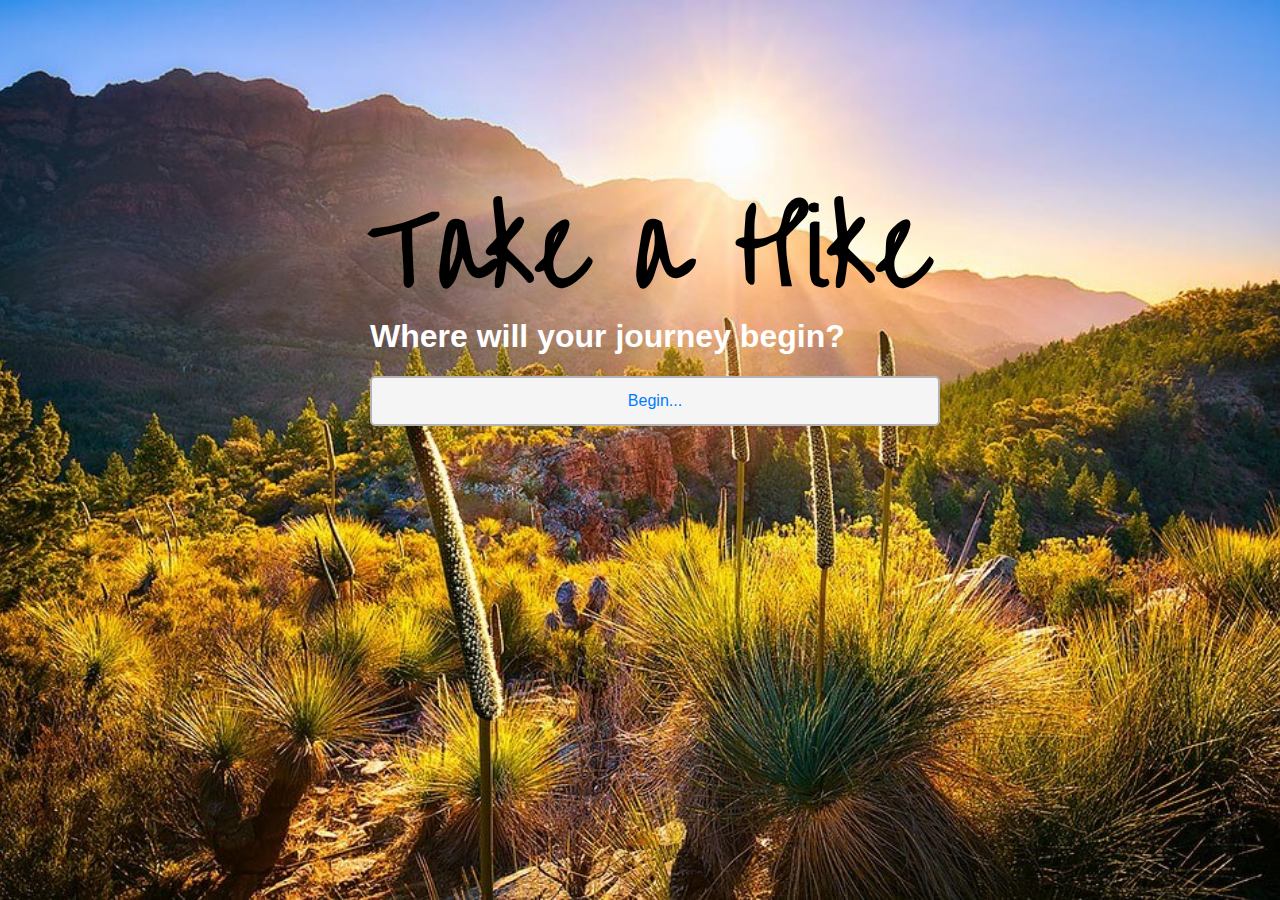
<file: index.html>
<!doctype html>
<html lang="en">
  <head>
    <!-- Required meta tags -->
    <meta charset="utf-8">
    <meta name="viewport" content="width=device-width, initial-scale=1, shrink-to-fit=no">
     <!-- Bootstrap CSS -->
    <link rel="stylesheet" href="https://stackpath.bootstrapcdn.com/bootstrap/4.3.1/css/bootstrap.min.css" integrity="sha384-ggOyR0iXCbMQv3Xipma34MD+dH/1fQ784/j6cY/iJTQUOhcWr7x9JvoRxT2MZw1T" crossorigin="anonymous">
     <!-- Style -->
    <link rel="stylesheet" href="./log-in.css">
    <link href="https://fonts.googleapis.com/css?family=Liu+Jian+Mao+Cao&display=swap" rel="stylesheet">
    <title>Take a Hike</title>
  </head>

  <body>
        <div class="container">
                <!-- Content here -->
                
                        <div class="container">
                          <h1 class="display">Take a Hike</h1>
                          <p class="lead">Where will your journey begin?</p>
                         <div class='search-btn'>
                           <a href="./events-page/search.html">Begin... </a>

                         </div>
                        
                        </div>
                        

                        <!-- We want to implement a log in page in the future -->
                      <!-- <form>
                        <div class="form-group">
                         
                          <input type="email" class="form-control" id="exampleInputEmail1" aria-describedby="emailHelp" placeholder="Enter email">
                    
                        </div>
                        <div class="form-group">
                          
                          <input type="password" class="form-control" id="exampleInputPassword1" placeholder="Password">
                        </div>
                        <div class="form-group form-check">
                          
                        </div>
                       
                    
                        <button type="submit" class="btn btn-primary">Sign Up</button>
                       
                      </form> -->

        </div>
    

    <!-- Optional JavaScript -->
    <!-- jQuery first, then Popper.js, then Bootstrap JS -->
    <script src="https://code.jquery.com/jquery-3.3.1.slim.min.js" integrity="sha384-q8i/X+965DzO0rT7abK41JStQIAqVgRVzpbzo5smXKp4YfRvH+8abtTE1Pi6jizo" crossorigin="anonymous"></script>
    <script src="https://cdnjs.cloudflare.com/ajax/libs/popper.js/1.14.7/umd/popper.min.js" integrity="sha384-UO2eT0CpHqdSJQ6hJty5KVphtPhzWj9WO1clHTMGa3JDZwrnQq4sF86dIHNDz0W1" crossorigin="anonymous"></script>
    <script src="https://stackpath.bootstrapcdn.com/bootstrap/4.3.1/js/bootstrap.min.js" integrity="sha384-JjSmVgyd0p3pXB1rRibZUAYoIIy6OrQ6VrjIEaFf/nJGzIxFDsf4x0xIM+B07jRM" crossorigin="anonymous"></script>
  </body>
</html>
</file>
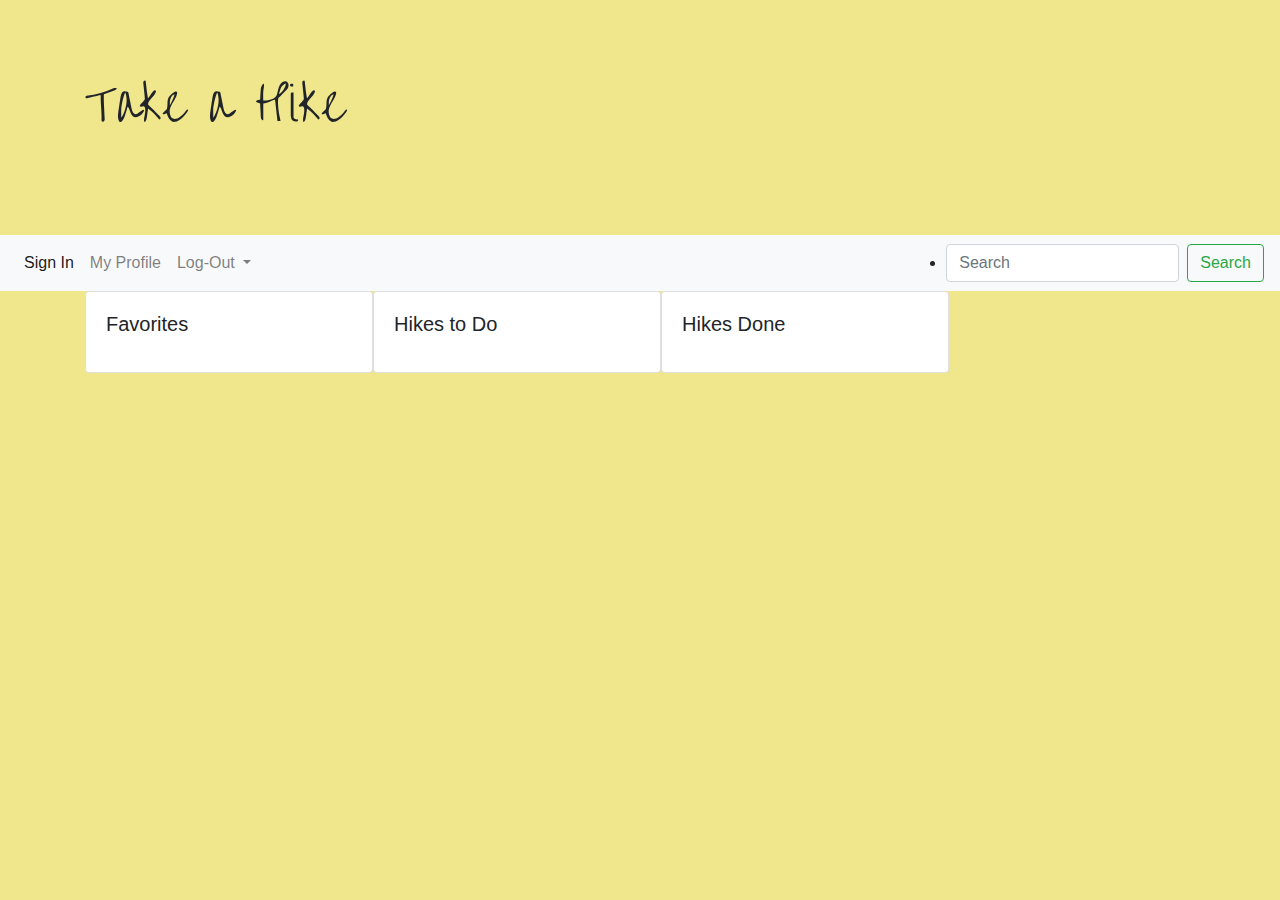
<file: my-profile.html>
<!doctype html>
<html lang="en">
  <head>
    <!-- Required meta tags -->
    <meta charset="utf-8">
    <meta name="viewport" content="width=device-width, initial-scale=1, shrink-to-fit=no">

    <!-- Bootstrap CSS -->
    <link rel="stylesheet" href="https://stackpath.bootstrapcdn.com/bootstrap/4.3.1/css/bootstrap.min.css" integrity="sha384-ggOyR0iXCbMQv3Xipma34MD+dH/1fQ784/j6cY/iJTQUOhcWr7x9JvoRxT2MZw1T" crossorigin="anonymous">
    <link rel="stylesheet" href="my-profile.css">
    <link href="https://fonts.googleapis.com/css?family=Liu+Jian+Mao+Cao&display=swap" rel="stylesheet">
    <title>Take A Hike - My Profile</title>
  </head>
  <body>
       
    <div class="jumbotron jumbotron-fluid">
        <div class="container">
          <h1 class="display-4">Take a Hike</h1>
        </div>
      </div>
              <nav class="navbar navbar-expand-lg navbar-light bg-light">
                <button class="navbar-toggler" type="button" data-toggle="collapse" data-target="#navbarSupportedContent" aria-controls="navbarSupportedContent" aria-expanded="false" aria-label="Toggle navigation">
                  <span class="navbar-toggler-icon"></span>
                </button>
              
                <div class="collapse navbar-collapse" id="navbarSupportedContent">
                  <ul class="navbar-nav mr-auto">
                    <li class="nav-item active">
                      <a class="nav-link" href="#">Sign In<span class="sr-only">(current)</span></a>
                    </li>
                    <li class="nav-item">
                      <a class="nav-link" href="#">My Profile</a>
                    </li>
                    <li class="nav-item dropdown">
                      <a class="nav-link dropdown-toggle" href="#" id="navbarDropdown" role="button" data-toggle="dropdown" aria-haspopup="true" aria-expanded="false">
                        Log-Out
                      </a>
                     
                      </div>
                    </li>
                    <li class="nav-item">
                      
                    </li>
                  </ul>
                  <form class="form-inline my-2 my-lg-0">
                    <input class="form-control mr-sm-2" type="search" placeholder="Search" aria-label="Search">
                    <button class="btn btn-outline-success my-2 my-sm-0" type="submit">Search</button>
                  </form>
                </div>
              </nav>


              <!--Containers for Hikes to Do, Favorites & Hikes done-->

              <div class="container">
                <div class="card" style="width: 18rem;">
                  <div class="card-body">
                    <h5 class="card-title">Favorites</h5>
                   <!--Area where hikes that have been favorited by user-->
                    <p class="card-text-fav"></p>
                    
                  </div>
                </div>
  
                <div class="card" style="width: 18rem;">
                  <div class="card-body">
                    <h5 class="card-title">Hikes to Do</h5>
                    <!--Area where hikes that have been chosen by user to do in the future-->
                    <p class="card-text-do"></p>
                  
                  </div>
                </div>
  
                <div class="card" style="width: 18rem;">
                  <div class="card-body">
                    <h5 class="card-title">Hikes Done</h5>
                    <!--Area where hikes that have been done by user-->
                    <p class="card-text-done"></p>
                   
                  </div>
                </div>
              
            
              

   
   
  

    <!-- Optional JavaScript -->
    <!-- jQuery first, then Popper.js, then Bootstrap JS -->
    <script src="https://code.jquery.com/jquery-3.3.1.slim.min.js" integrity="sha384-q8i/X+965DzO0rT7abK41JStQIAqVgRVzpbzo5smXKp4YfRvH+8abtTE1Pi6jizo" crossorigin="anonymous"></script>
    <script src="https://cdnjs.cloudflare.com/ajax/libs/popper.js/1.14.7/umd/popper.min.js" integrity="sha384-UO2eT0CpHqdSJQ6hJty5KVphtPhzWj9WO1clHTMGa3JDZwrnQq4sF86dIHNDz0W1" crossorigin="anonymous"></script>
    <script src="https://stackpath.bootstrapcdn.com/bootstrap/4.3.1/js/bootstrap.min.js" integrity="sha384-JjSmVgyd0p3pXB1rRibZUAYoIIy6OrQ6VrjIEaFf/nJGzIxFDsf4x0xIM+B07jRM" crossorigin="anonymous"></script>
  </body>
</html>
</file>
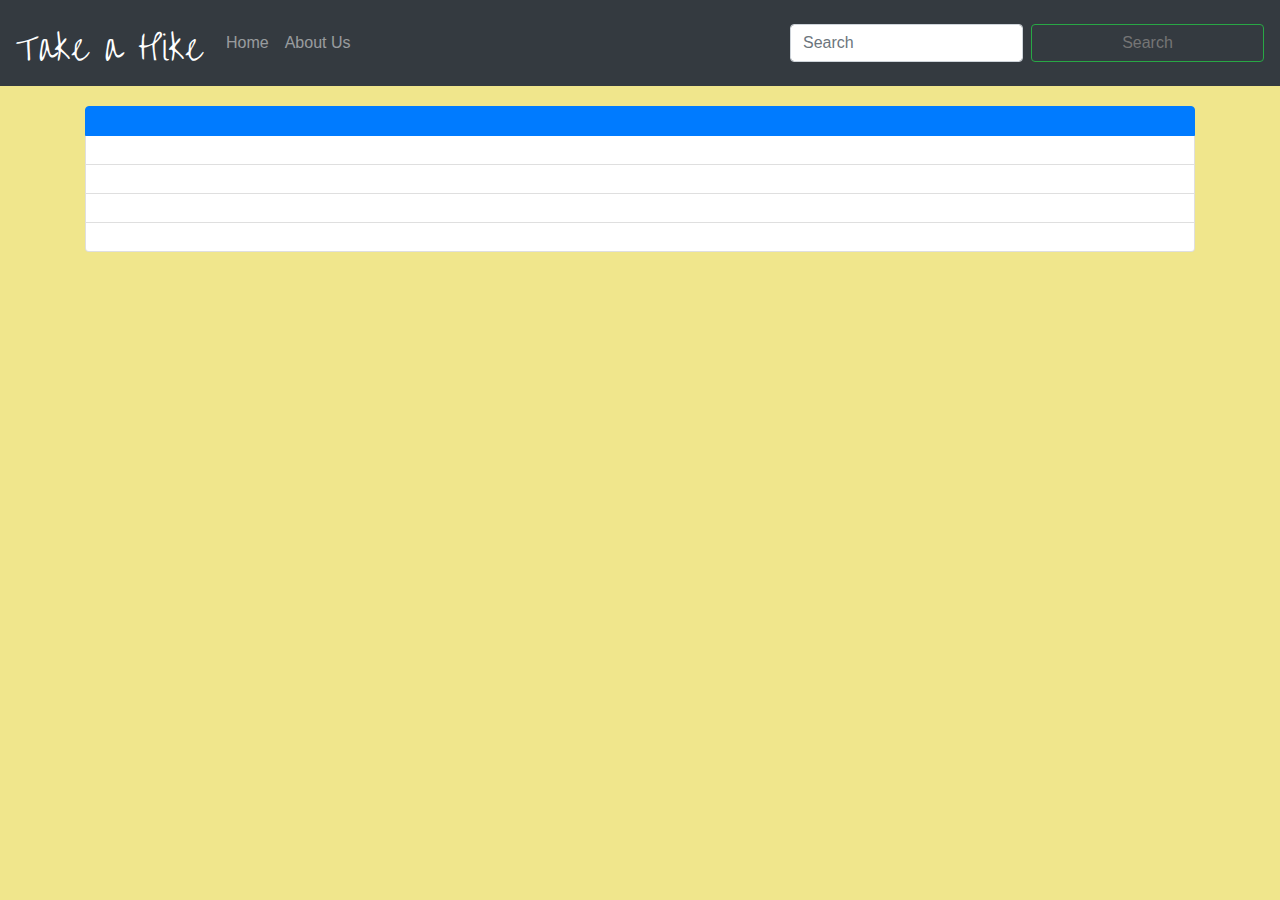
<file: events-page/search.html>
<!DOCTYPE html>
<html lang="en">
<head>
    <meta charset="UTF-8">
    <meta name="viewport" content="width=device-width, initial-scale=1.0">
    <meta http-equiv="X-UA-Compatible" content="ie=edge">
    <link rel="stylesheet" href="https://stackpath.bootstrapcdn.com/bootstrap/4.3.1/css/bootstrap.min.css"
    integrity="sha384-ggOyR0iXCbMQv3Xipma34MD+dH/1fQ784/j6cY/iJTQUOhcWr7x9JvoRxT2MZw1T" crossorigin="anonymous">
    <link href="https://fonts.googleapis.com/css?family=Liu+Jian+Mao+Cao&display=swap" rel="stylesheet"> 
   <link rel="stylesheet" href="stylesheet.css">
   
    <title>Event Search</title>


</head>
<body>
        <nav class="navbar navbar-expand-lg navbar-dark bg-dark">
                        <!-- Navbar content -->
                <a class="navbar-brand" href="#">Take a Hike</a>
                <button class="navbar-toggler" type="button" data-toggle="collapse" data-target="#navbarSupportedContent" aria-controls="navbarSupportedContent" aria-expanded="false" aria-label="Toggle navigation">
                  <span class="navbar-toggler-icon"></span>
                </button>
                <div class="collapse navbar-collapse" id="navbarSupportedContent">
                  <ul class="navbar-nav mr-auto">
                    <!-- <li class="nav-item active">
                      <a class="nav-link" href="#">Sign In<span class="sr-only">(current)</span></a>
                    </li> -->
                    <li class="nav-item">
                        <a class="nav-link" href="../index.html">Home</a>
                    </li>
                    <li class="nav-item">
                      <a class="nav-link" href="../my-profile/my-profile.html">About Us</a>
                    </li>
                      </a>
                      <div class="dropdown-menu" aria-labelledby="navbarDropdown">
                          <a class="dropdown-item" href="../index.html">Home</a>
                        <a class="dropdown-item" href="../my-profile/my-profile.html">About Us</a>
                      </div>
                    </li>
                    <!-- <li class="nav-item">
                      <a class="nav-link" href="#" tabindex="-1" aria-disabled="true">Log Out</a>
                    </li> -->
                  </ul>
                  <form class="form-inline my-2 my-lg-0">

                    <input class="form-control mr-sm-2" type="search" placeholder="Search" aria-label="Search" id="result" name="result">
                    <input class="btn btn-outline-success my-sm-0" id="textvalue" placeholder="Search"></input>
                  </form>
                </div>
               </nav>

               <!-- CONTAINER STARTS-->
               <div class="container">
               <div class="list-group" style="margin-top:20px">
                  <a href="#" class="list-group-item list-group-item-action active">
                    <div class="d-flex w-100 justify-content-between">
                      <h5 class="mb-1" id="name"></h5>
                  </div>
                    
                  </a>

                  <a href="#" class="list-group-item list-group-item-action">
                    <div class="d-flex w-100 justify-content-between">
                      <h6 class="mb-1" id="loc"></h6>
                    </div>
                  </a>
                   
                  <a href="#" class="list-group-item list-group-item-action">
                    <div class="d-flex w-100 justify-content-between">
                      <p class="mb-1" id="summary"></p>
                    </div>
                      </a>
                      
                      <a href="#" class="list-group-item list-group-item-action">
                        <div class="d-flex w-100 justify-content-between">
                          <p class="mb-1" id="image"></p>
                        </div>
                          </a>
        
                          <a href="#" class="list-group-item list-group-item-action">
                            <div class="d-flex w-100 justify-content-between">
                              <p class="mb-1" id="url"></p>
                            </div>
                              </a>
                          
                    
                     
                   

               </div>

                 
               
                  
                    
                
            <script src="https://code.jquery.com/jquery-3.4.1.js"  integrity="sha256-WpOohJOqMqqyKL9FccASB9O0KwACQJpFTUBLTYOVvVU="
            crossorigin="anonymous"></script>
            <script type="text/javascript" src="javascript.js"></script>
    
</body>
</html>
</file>
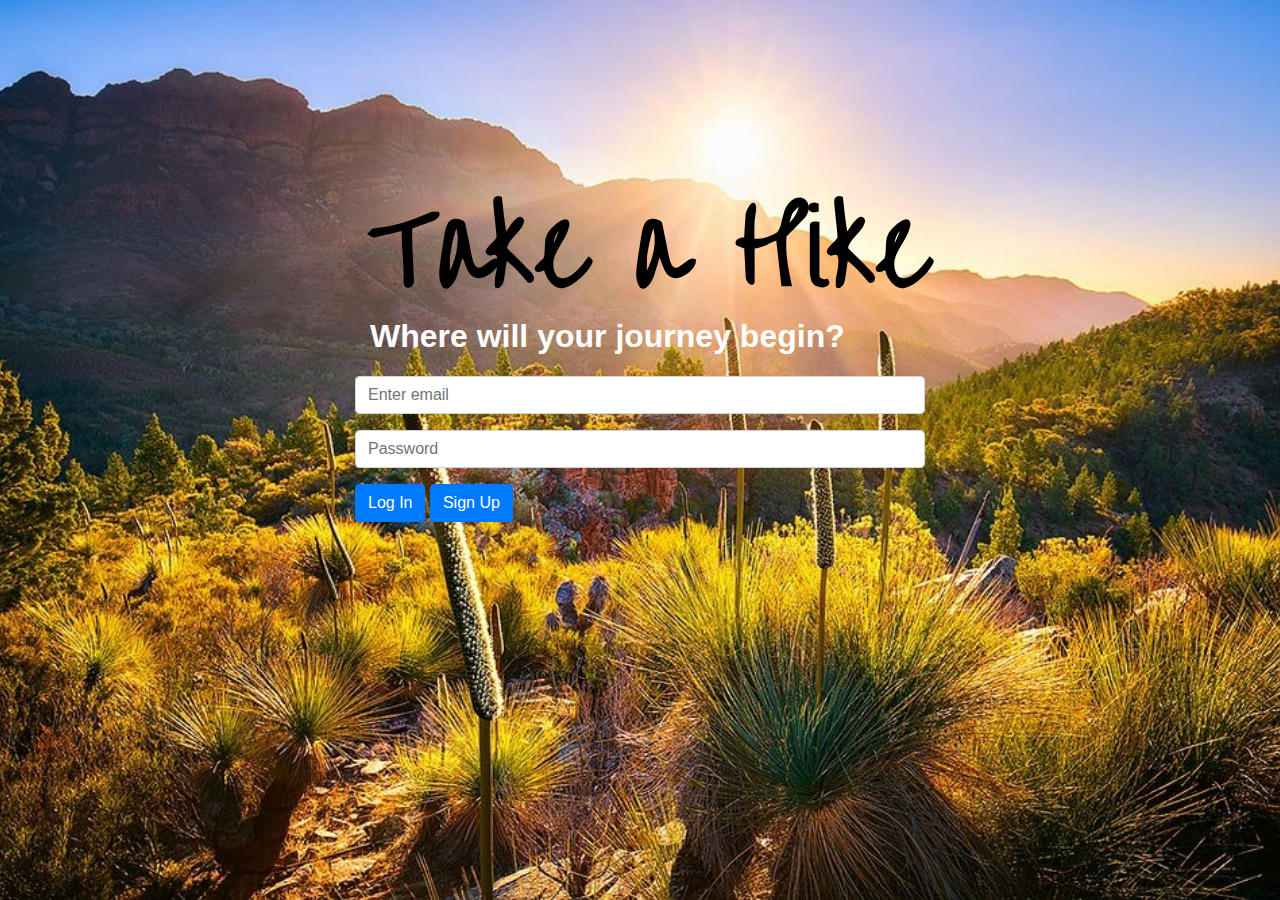
<file: log-in/log-in.html>
<!doctype html>
<html lang="en">
  <head>
    <!-- Required meta tags -->
    <meta charset="utf-8">
    <meta name="viewport" content="width=device-width, initial-scale=1, shrink-to-fit=no">
     <!-- Bootstrap CSS -->
    <link rel="stylesheet" href="https://stackpath.bootstrapcdn.com/bootstrap/4.3.1/css/bootstrap.min.css" integrity="sha384-ggOyR0iXCbMQv3Xipma34MD+dH/1fQ784/j6cY/iJTQUOhcWr7x9JvoRxT2MZw1T" crossorigin="anonymous">
     <!-- Style -->
    <link rel="stylesheet" href="../log-in/log-in.css">
    <link href="https://fonts.googleapis.com/css?family=Liu+Jian+Mao+Cao&display=swap" rel="stylesheet">
    <title>Take a Hike</title>
  </head>

  <body>
        <div class="container">
                <!-- Content here -->
                
                        <div class="container">
                          <h1 class="display">Take a Hike</h1>
                          <p class="lead">Where will your journey begin?</p>
                        </div>
                    


                      <form>
                        <div class="form-group">
                         
                          <input type="email" class="form-control" id="exampleInputEmail1" aria-describedby="emailHelp" placeholder="Enter email">
                    
                        </div>
                        <div class="form-group">
                          
                          <input type="password" class="form-control" id="exampleInputPassword1" placeholder="Password">
                        </div>
                        <div class="form-group form-check">
                          
                        </div>
                        <button type="submit" class="btn btn-primary">Log In</button>
                        <button type="submit" class="btn btn-primary">Sign Up</button>
                      </form>

        </div>
    

    <!-- Optional JavaScript -->
    <!-- jQuery first, then Popper.js, then Bootstrap JS -->
    <script src="https://code.jquery.com/jquery-3.3.1.slim.min.js" integrity="sha384-q8i/X+965DzO0rT7abK41JStQIAqVgRVzpbzo5smXKp4YfRvH+8abtTE1Pi6jizo" crossorigin="anonymous"></script>
    <script src="https://cdnjs.cloudflare.com/ajax/libs/popper.js/1.14.7/umd/popper.min.js" integrity="sha384-UO2eT0CpHqdSJQ6hJty5KVphtPhzWj9WO1clHTMGa3JDZwrnQq4sF86dIHNDz0W1" crossorigin="anonymous"></script>
    <script src="https://stackpath.bootstrapcdn.com/bootstrap/4.3.1/js/bootstrap.min.js" integrity="sha384-JjSmVgyd0p3pXB1rRibZUAYoIIy6OrQ6VrjIEaFf/nJGzIxFDsf4x0xIM+B07jRM" crossorigin="anonymous"></script>
  </body>
</html>
</file>
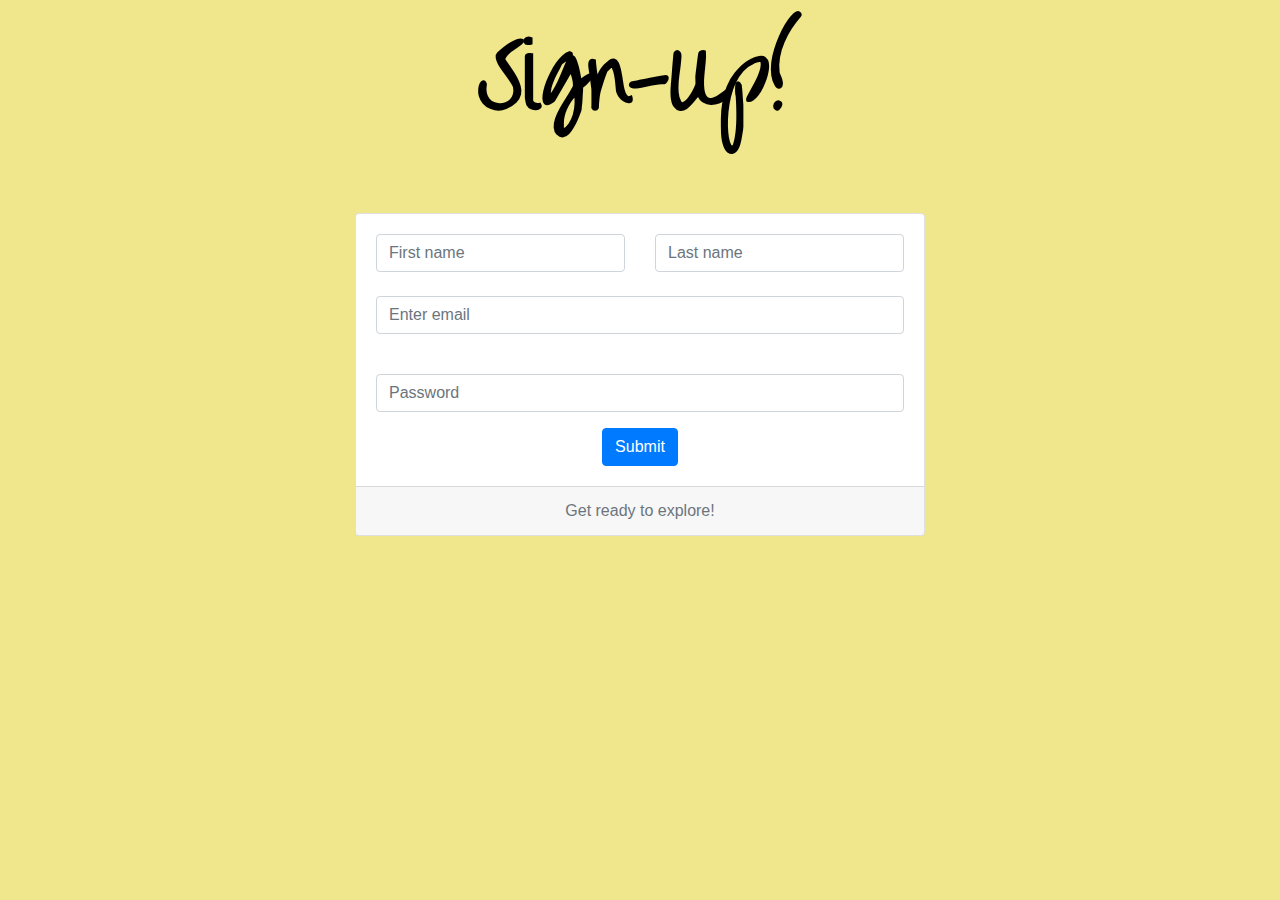
<file: sign-up/sign-up.html>
<!doctype html>
<html lang="en">
  <head>
 <!-- Required meta tags -->
    <meta charset="utf-8">
    <meta name="viewport" content="width=device-width, initial-scale=1, shrink-to-fit=no">
 <!-- Bootstrap CSS -->
    <link rel="stylesheet" href="https://stackpath.bootstrapcdn.com/bootstrap/4.3.1/css/bootstrap.min.css" integrity="sha384-ggOyR0iXCbMQv3Xipma34MD+dH/1fQ784/j6cY/iJTQUOhcWr7x9JvoRxT2MZw1T" crossorigin="anonymous">
 <!--Style Sheet-->
    <link rel= "stylesheet" href="../sign-up/sign-up.css">
    <link href="https://fonts.googleapis.com/css?family=Liu+Jian+Mao+Cao&display=swap" rel="stylesheet">

    <title>Take a Hike</title>
  </head>
  <body>
        <h1>Sign-Up!</h1>

        <div class="container">
                <!-- Content here -->

        <div class="card text-center">
                <div class="card-body">
                        <form>
                                <div class="row">
                                  <div class="col">
                                    <input type="text" class="form-control" placeholder="First name">
                                  </div>
                                  <div class="col">
                                    <input type="text" class="form-control" placeholder="Last name">
                                  </div>
                                </div>

                                <div class="form-group">
                                        <label for="exampleInputEmail1"></label>
                                        <input type="email" class="form-control" id="exampleInputEmail1" aria-describedby="emailHelp" placeholder="Enter email">
                                        <small id="emailHelp" class="form-text text-muted"></small>
                                      </div>
                                      <div class="form-group">
                                        <label for="exampleInputPassword1"></label>
                                        <input type="password" class="form-control" id="exampleInputPassword1" placeholder="Password">
                                      </div>

                                <button type="submit" class="btn btn-primary">Submit</button>
                        </form>





                </div>
                <div class="card-footer text-muted">
                 Get ready to explore!
                </div>
              </div>



       </div>

    <!-- Optional JavaScript -->
    <!-- jQuery first, then Popper.js, then Bootstrap JS -->
    <script src="https://code.jquery.com/jquery-3.3.1.slim.min.js" integrity="sha384-q8i/X+965DzO0rT7abK41JStQIAqVgRVzpbzo5smXKp4YfRvH+8abtTE1Pi6jizo" crossorigin="anonymous"></script>
    <script src="https://cdnjs.cloudflare.com/ajax/libs/popper.js/1.14.7/umd/popper.min.js" integrity="sha384-UO2eT0CpHqdSJQ6hJty5KVphtPhzWj9WO1clHTMGa3JDZwrnQq4sF86dIHNDz0W1" crossorigin="anonymous"></script>
    <script src="https://stackpath.bootstrapcdn.com/bootstrap/4.3.1/js/bootstrap.min.js" integrity="sha384-JjSmVgyd0p3pXB1rRibZUAYoIIy6OrQ6VrjIEaFf/nJGzIxFDsf4x0xIM+B07jRM" crossorigin="anonymous"></script>
  </body>
</html>
</file>
<file: log-in.css>
.container {
    width: 600px;
    padding-top: 80px;
    
}

body { 
    background: url("./log-in/image/main-image-1000px.jpg") no-repeat center center fixed;
     background-size: cover;

}


.display{
    font-size: 7.5em;
    font-family: 'Liu Jian Mao Cao', cursive;
    font-weight: 800;
    color: black;
}


p.lead {
    color: white;
    font-family: 'Farro', sans-serif;
    font-weight: 800;
    font-size: 2em;
}

.search-btn {
    display: flex;
    justify-content: center;
    align-items: center;
    border: solid 2px rgb(182, 178, 178);
    border-radius: 5px;
    background-color: whitesmoke;
    min-width: 100px; 
   min-height: 50px;

}
</file>
<file: my-profile.css>
body {
    background: khaki;
}
h1 {
    font-family: 'Liu Jian Mao Cao', cursive;;
}

.jumbotron-fluid {
    background: khaki
}
.card {
    float: left;
    position: relative;
}
</file>
<file: events-page/stylesheet.css>
.navbar-brand { 
    font-family: 'Liu Jian Mao Cao', cursive;
    font-size: 30pt;
   
}

body {
    background-color: khaki ;
}
</file>
<file: log-in/log-in.css>
.container {
    width: 600px;
    padding-top: 80px;
    
}

body { 
    background: url("../log-in/image/main-image-1000px.jpg") no-repeat center center fixed;
     background-size: cover;

}


.display{
    font-size: 7.5em;
    font-family: 'Liu Jian Mao Cao', cursive;
    font-weight: 800;
    color: black;
}


p.lead {
    color: white;
    font-family: 'Farro', sans-serif;
    font-weight: 800;
    font-size: 2em;
}
</file>
<file: sign-up/sign-up.css>
.container {
    width: 600px;
    padding-top: 80px;
    
}

body {
    background-color: khaki; 

}

h1 {
    font-size: 6.5em;
    font-family: 'Liu Jian Mao Cao', cursive;
    font-weight: 800;
    color: black;
    text-align: center;

}
</file>
